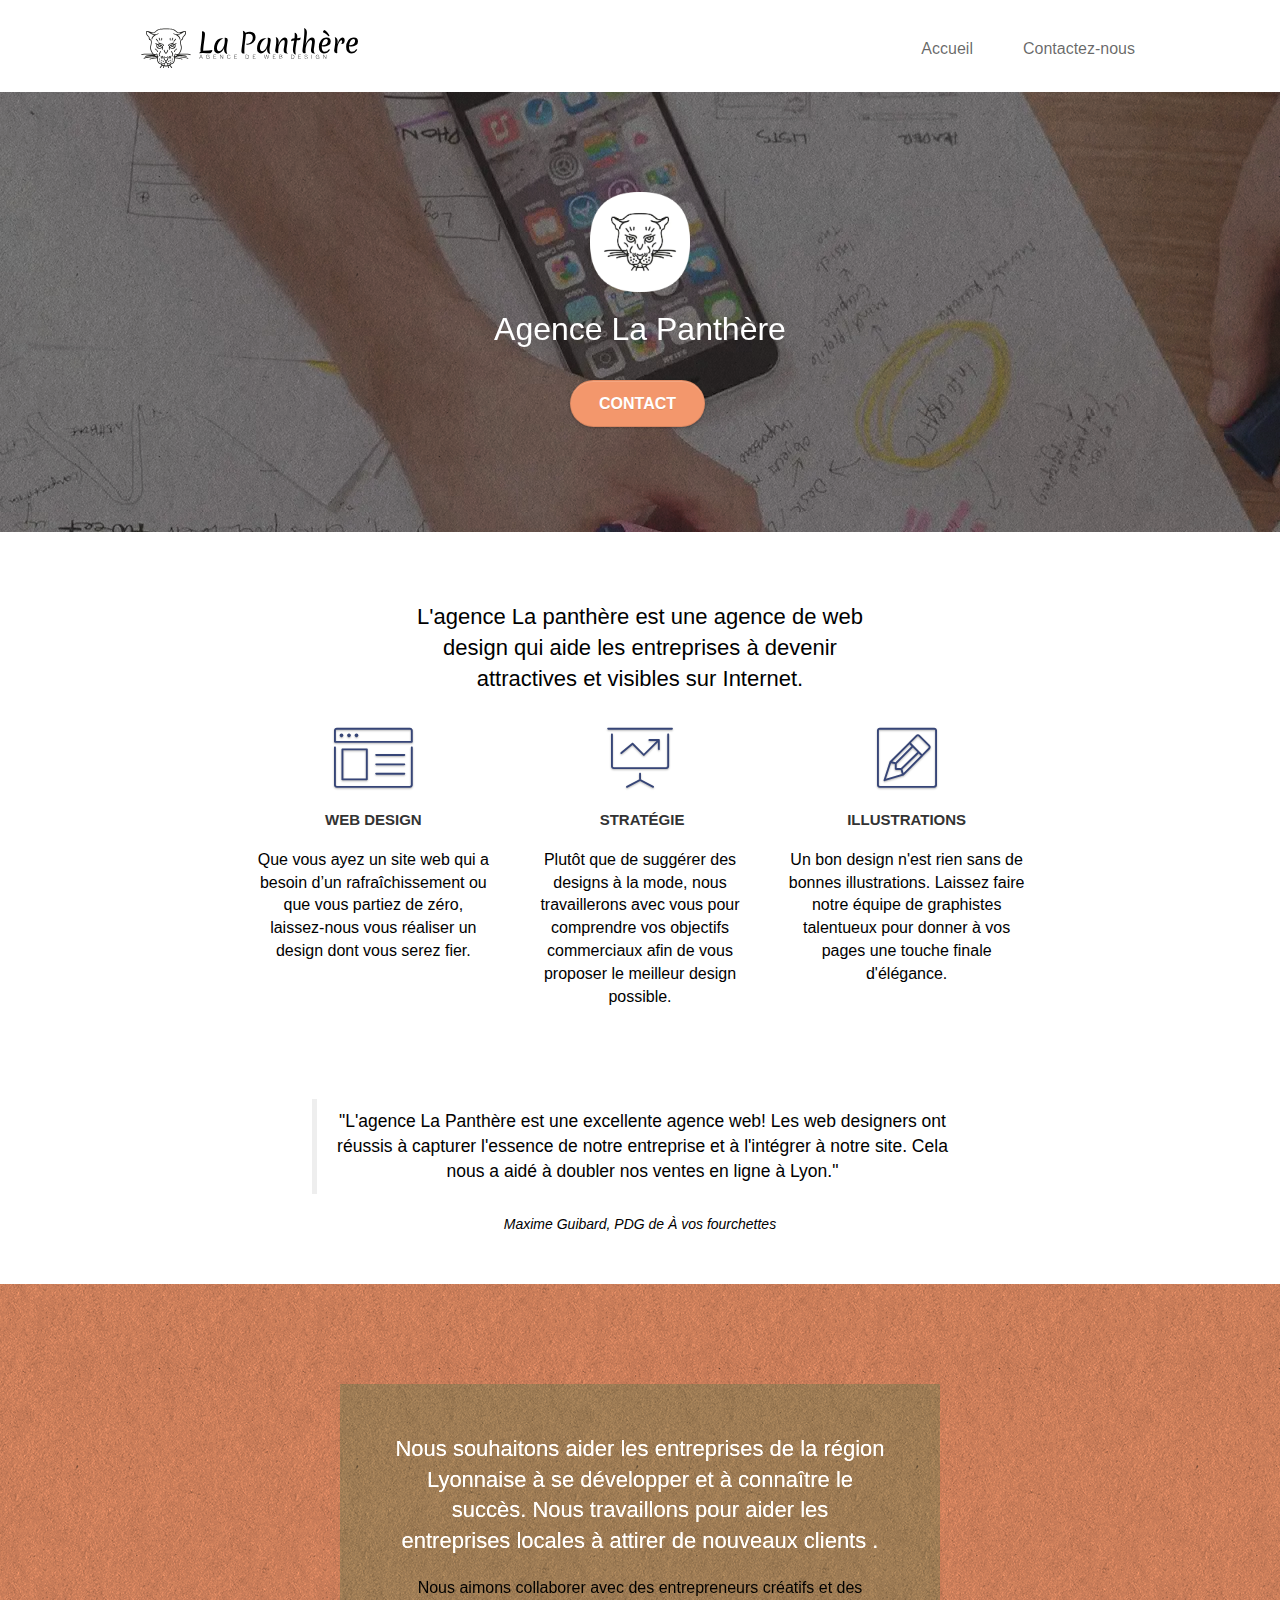
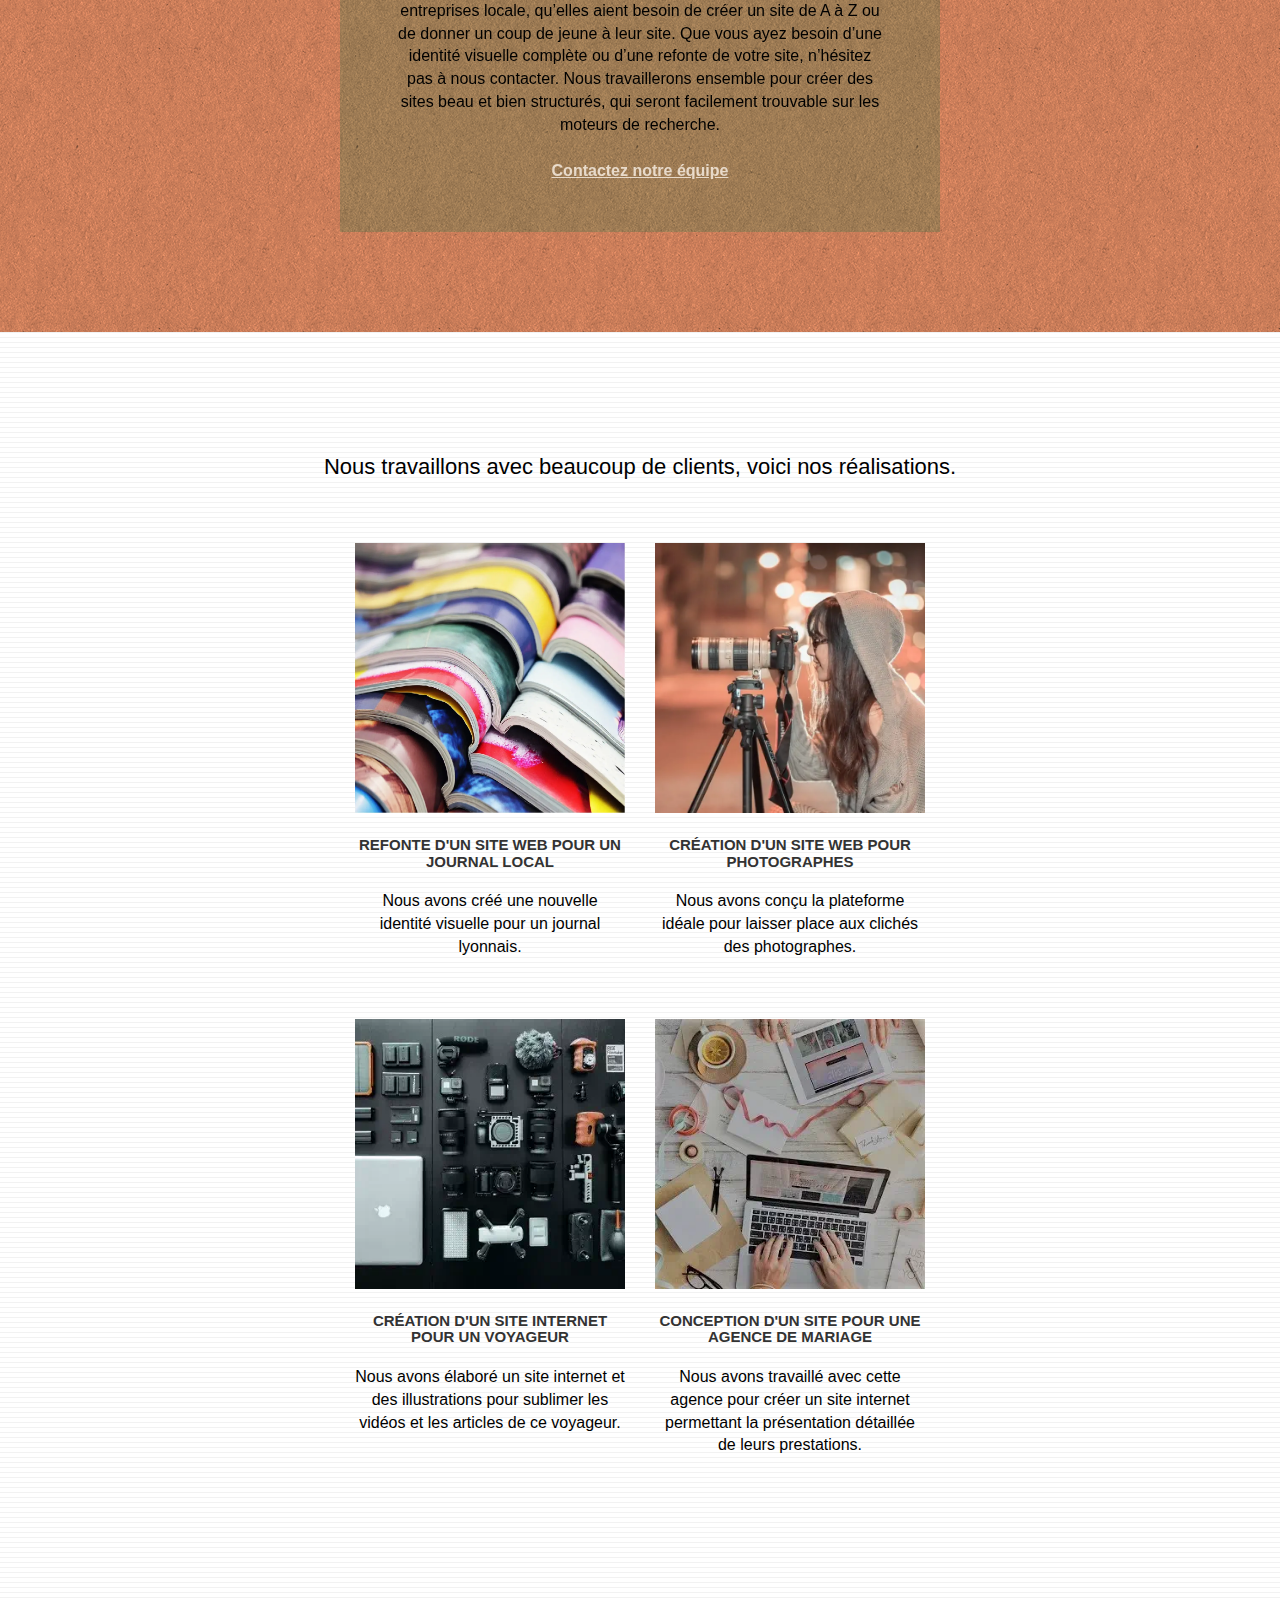
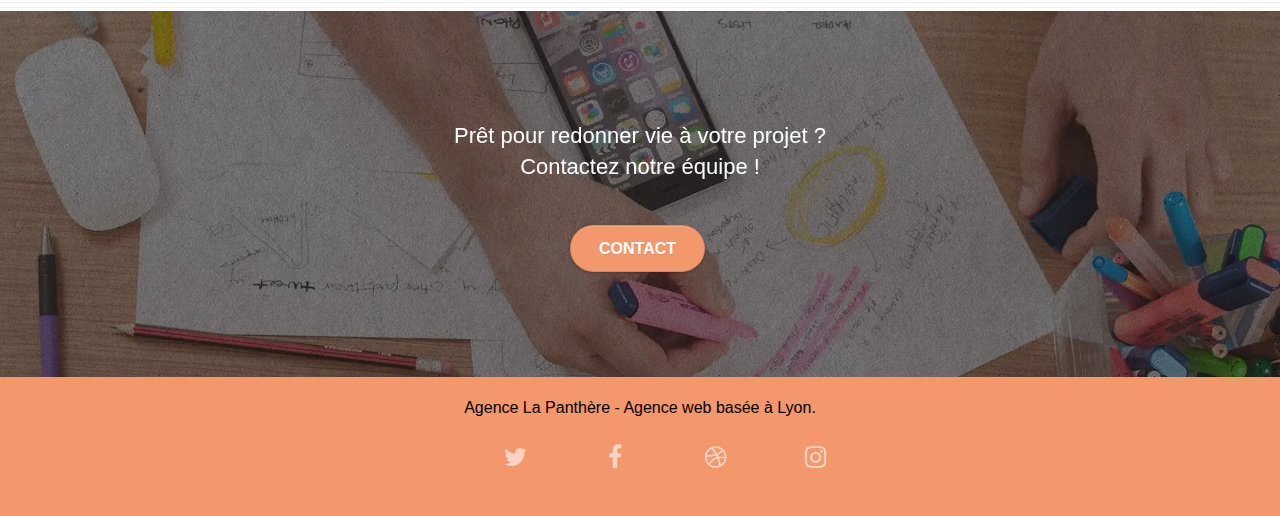
<file: index.html>
<!DOCTYPE html>
<html lang="fr">
  <head>
    <meta charset="utf-8" />
    <title>La panthère</title>

    <meta
      name="keywords"
      content="seo, google, toile, site web, site internet, agence design paris, agence design, agence esthétique web, agence stylisme web, index, page principal, la panthère."
    />
    <meta
      name="description"
      content="Index du projet-4, La panthère est une agence de web design qui aide les entreprises à devenir attractives et visibles sur Internet.C'est une agence stupéfiante, qui vous renversera comme une voiture sur l'autoroute de la technologie.. "
    />
    <meta
      name="viewport"
      content="width=device-width, initial-scale=1.0, viewport-fit=cover"
    />

    <!--balises opengraph-->
    <meta
      property="og:url"
      content="https://krommmm.github.io/P4-mission-after/"
    />
    <meta property="og:title" content="La panthère, agence de web design" />
    <meta property="og:description" content="styliser votre site web." />
    <meta property="og:image" content="img/desktop/favicon.jpg" />
    <meta property="op:type" content="site web" />

    <link rel="shortcut icon" type="image/png" href="img/desktop/favicon.jpg" />

    <link rel="stylesheet" type="text/css" href="./css/bootstrap-mini.css" />
    <link rel="stylesheet" type="text/css" href="./css/style-mini.css" />
    <link rel="stylesheet" type="text/css" href="./css/font-awesome-mini.css" />
    <link rel="stylesheet" type="text/css" href="./css/et-line-mini.css" />

    <script src="./js/jquery-2.1.0.js" defer></script>
    <script src="./js/bootstrap.min.js" defer></script>
    <script src="./js/blocs.min.js" defer></script>
    <script src="./js/jquery.touchSwipe.js" defer></script>
    <script src="./js/gmaps.js" defer></script>

    <!-- Analytics -->

    <!-- Analytics END -->
  </head>
  <body>
    <!-- Principal conteneur -->
    <div class="page-container">
      <!-- bloc-0 ou header-->
      <header>
        <div class="bloc bgc-white l-bloc" id="bloc-0">
          <div class="container bloc-sm">
            <nav class="navbar row">
              <div class="navbar-header">
                <a class="navbar-brand" href="index.html"
                  ><img
                    src="img/desktop/agence-la-panthere-monochrome.svg"
                    alt="lyon web design logo agence web meilleure agence"
                    height="40"
                /></a>

                <button
                  id="nav-toggle"
                  type="button"
                  class="ui-navbar-toggle navbar-toggle"
                  data-toggle="collapse"
                  data-target=".navbar-1"
                >
                  <span class="sr-only">Toggle navigation</span
                  ><span class="icon-bar"></span><span class="icon-bar"></span
                  ><span class="icon-bar"></span>
                </button>
              </div>
              <div
                class="collapse navbar-collapse navbar-1 special-dropdown-nav"
              >
                <ul class="site-navigation nav navbar-nav">
                  <li>
                    <a href="index.html">Accueil</a>
                  </li>
                  <li>
                    <a href="Contact.html">Contactez-nous</a>
                  </li>
                </ul>
              </div>
            </nav>
          </div>
        </div>
      </header>
      <!-- bloc-0 ou header END -->

      <!-- bloc-1-presentation -->
      <main>
        <div
          class="bloc bgc-dark-slate-blue bg-banniere d-bloc bg-t-edge bloc-bg-texture texture-paper b-parallax"
          id="bloc-1-hero"
        >
          <section class="container bloc-lg">
            <div class="row tight-width-whitespace">
              <div class="col-sm-12">
                <img
                  src="img/desktop/logo.webp"
                  class="center-block image-resize-mode"
                  width="100"
                  alt="Agence La Panthère, agence web lyon,logo"
                />
                <h1 class="text-center hero-bloc-text tc-white">
                  Agence La Panthère
                </h1>
                <div class="text-center">
                  <a
                    href="Contact.html"
                    class="btn btn-lg btn-clean btn-rd cta-hero btn-atomic-tangerine"
                    id="cta-hero"
                    >Contact</a
                  >
                </div>
              </div>
            </div>
          </section>
        </div>
        <!-- bloc-1-presentation END -->

        <!-- bloc-2-services -->
        <section class="bloc bgc-white l-bloc" id="bloc-2-services">
          <div class="container bloc-md">
            <div class="row">
              <div class="col-sm-12 text-center">
                <figure id="flex">
                  <h2>
                    L'agence La panthère est une agence de web design qui aide
                    les entreprises à devenir attractives et visibles sur
                    Internet.
                  </h2>
                </figure>
              </div>
            </div>
            <div class="row voffset-lg med-width-whitespace">
              <article class="col-sm-4">
                <div class="text-center">
                  <span
                    class="et-icon-browser sm-shadow icon-dark-slate-blue icons icon-lg"
                  ></span>
                </div>
                <h3 class="mg-md text-center">Web design</h3>
                <p class="text-center">
                  Que vous ayez un site web qui a besoin d&rsquo;un
                  rafraîchissement ou que vous partiez de zéro, laissez-nous
                  vous réaliser un design dont vous serez fier.
                </p>
              </article>
              <article class="col-sm-4">
                <div class="text-center">
                  <span
                    class="et-icon-presentation sm-shadow icon-dark-slate-blue icons icon-lg"
                  ></span>
                </div>
                <h3 class="mg-md text-center">&nbsp;Stratégie</h3>
                <p class="text-center">
                  Plutôt que de suggérer des designs à la mode, nous
                  travaillerons avec vous pour comprendre vos objectifs
                  commerciaux afin de vous proposer le meilleur design
                  possible.<br />
                </p>
              </article>
              <article class="col-sm-4">
                <div class="text-center">
                  <span
                    class="et-icon-edit sm-shadow icon-dark-slate-blue icons icon-lg"
                  ></span>
                </div>
                <h3 class="mg-md text-center">Illustrations</h3>
                <p class="text-center">
                  Un bon design n'est rien sans de bonnes illustrations. Laissez
                  faire notre équipe de graphistes talentueux pour donner à vos
                  pages une touche finale d'élégance.
                </p>
              </article>
            </div>
            <div class="row voffset-lg voffset">
              <div class="col-xs-12 col-md-8 col-md-offset-2 text-center">
                <blockquote>
                  "L'agence La Panthère est une excellente agence web! Les web
                  designers ont réussis à capturer l'essence de notre entreprise
                  et à l'intégrer à notre site. Cela nous a aidé à doubler nos
                  ventes en ligne à Lyon."
                </blockquote>
                <cite> Maxime Guibard, PDG de À vos fourchettes </cite>
              </div>
            </div>
          </div>
        </section>
        <!-- bloc-2-services END -->

        <!-- bloc-3-what-i-do -->
        <section
          class="bloc tc-white bgc-atomic-tangerine bg-presentation d-bloc bloc-bg-texture texture-paper b-parallax"
          id="bloc-3-what-i-do"
        >
          <div class="container bloc-lg">
            <div class="row tight-width-whitespace black-background">
              <div class="col-sm-12">
                <h2 class="mg-md text-center tc-white">
                  Nous souhaitons aider les entreprises de la région Lyonnaise à
                  se développer et à connaître le succès. Nous travaillons pour
                  aider les entreprises locales à attirer de nouveaux clients
                  .<br />
                </h2>
                <p class="text-center white">
                  Nous aimons collaborer avec des entrepreneurs créatifs et des
                  entreprises locale, qu’elles aient besoin de créer un site de
                  A à Z ou de donner un coup de jeune à leur site. Que vous ayez
                  besoin d’une identité visuelle complète ou d’une refonte de
                  votre site, n’hésitez pas à nous contacter. Nous travaillerons
                  ensemble pour créer des sites beau et bien structurés, qui
                  seront facilement trouvable sur les moteurs de recherche.
                  <br /><br /><a class="ltc-white bold-link" href="Contact.html"
                    >Contactez notre équipe</a
                  ><br />
                </p>
              </div>
            </div>
          </div>
        </section>
        <!-- bloc-3-what-i-do END -->

        <!-- bloc-4-portfolio -->
        <section
          class="bloc bgc-white bg-lines-h2-bg bg-repeat l-bloc"
          id="bloc-4-portfolio"
        >
          <div class="container bloc-lg">
            <div class="row">
              <div class="col-sm-12 text-center">
                <h2>
                  Nous travaillons avec beaucoup de clients, voici nos
                  réalisations.
                </h2>
              </div>
            </div>
            <div class="row tight-width-whitespace portfolio-row">
              <article class="col-sm-6">
                <a
                  href="#"
                  data-lightbox="img/mobile/1.webp"
                  data-gallery-id="gallery-1"
                  data-caption="Refonte d'un site web pour un journal local"
                  data-frame="snapshot-lb"
                  ><img
                    src="img/mobile/1.webp"
                    alt="lyon web design logo agence web meilleure agence et refonte site web journal"
                    class="img-responsive portfolio-thumb"
                /></a>
                <h3 class="mg-md text-center">
                  Refonte d'un site web pour un journal local
                </h3>
                <p class="text-center">
                  Nous avons créé une nouvelle identité visuelle pour un journal
                  lyonnais.
                </p>
              </article>
              <article class="col-sm-6">
                <a
                  href="#"
                  data-lightbox="img/desktop/2.webp"
                  data-gallery-id="gallery-1"
                  data-caption="Création d'un site web pour photographes"
                  data-frame="snapshot-lb"
                  ><img
                    src="img/mobile/2.webp"
                    class="img-responsive portfolio-thumb"
                    alt="lyon web design logo agence web meilleure agence, Création d'un site web pour photographes"
                /></a>
                <h3 class="mg-md text-center">
                  Création d'un site web pour photographes
                </h3>
                <p class="text-center">
                  Nous avons conçu la plateforme idéale pour laisser place aux
                  clichés des photographes.
                </p>
              </article>
            </div>
            <div class="row tight-width-whitespace portfolio-row">
              <article class="col-sm-6">
                <a
                  href="#"
                  data-lightbox="img/mobile/3.webp"
                  data-gallery-id="gallery-1"
                  data-caption="Création d'un site internet pour un voyageur"
                  data-frame="snapshot-lb"
                  ><img
                    src="img/mobile/3.webp"
                    class="img-responsive portfolio-thumb"
                    alt="lyon web design logo agence web meilleure agence, Création d'un site web pour voyageur"
                /></a>
                <h3 class="mg-md text-center">
                  Création d'un site internet pour un voyageur
                </h3>
                <p class="text-center">
                  Nous avons élaboré un site internet et des illustrations pour
                  sublimer les vidéos et les articles de ce voyageur.
                </p>
              </article>
              <div class="col-sm-6">
                <a
                  href="#"
                  data-lightbox="img/mobile/4.webp"
                  data-gallery-id="gallery-1"
                  data-caption="Conception d'un site pour une agence de mariage"
                  data-frame="snapshot-lb"
                  ><img
                    src="img/mobile/4.webp"
                    class="img-responsive portfolio-thumb"
                    alt="lyon web design logo agence web meilleure agence, Création d'un site web pour agence de mariage"
                /></a>
                <h3 class="mg-md text-center">
                  Conception d'un site pour une agence de mariage
                </h3>
                <p class="text-center">
                  Nous avons travaillé avec cette agence pour créer un site
                  internet permettant la présentation détaillée de leurs
                  prestations.
                </p>
              </div>
            </div>
          </div>
        </section>
        <!-- bloc-4-portfolio END -->

        <!-- bloc-5-cta -->
        <section
          class="bloc bgc-dark-slate-blue bg-banniere d-bloc bloc-bg-texture texture-paper"
          id="bloc-5-cta"
        >
          <div class="container bloc-lg">
            <div class="row">
              <h2 class="mg-md text-center tc-white">
                Prêt pour redonner vie à votre projet ?<br />Contactez notre
                équipe !
              </h2>
              <div class="col-sm-12 text-center">
                <a
                  href="Contact.html"
                  class="btn btn-atomic-tangerine btn-clean btn-rd btn-lg cta-hero"
                  >Contact</a
                >
              </div>
            </div>
          </div>
        </section>
        <!-- bloc-5-cta END -->
      </main>

      <!-- Footer - bloc-8 -->
      <footer>
        <div class="bloc bgc-atomic-tangerine d-bloc" id="bloc-8">
          <div class="container bloc-sm">
            <div class="row">
              <div class="col-sm-12">
                <p class="text-center white">
                  Agence La Panthère - Agence web basée à Lyon.<br />
                </p>
                <div class="row row-no-gutters social">
                  <div class="col-sm-3">
                    <div class="text-center">
                      <a class="social" href="index.html" title="twitter"
                        ><span class="fa fa-twitter icon-md"></span
                      ></a>
                    </div>
                  </div>
                  <div class="col-sm-3">
                    <div class="text-center">
                      <a class="social" href="index.html" title="facebook"
                        ><span class="fa fa-facebook icon-md"></span
                      ></a>
                    </div>
                  </div>
                  <div class="col-sm-3">
                    <div class="text-center">
                      <a class="social" href="index.html" title="dribble"
                        ><span class="fa fa-dribbble icon-md"></span
                      ></a>
                    </div>
                  </div>
                  <div class="col-sm-3">
                    <div class="text-center">
                      <a class="social" href="index.html" title="instagram"
                        ><span class="fa fa-instagram icon-md"></span
                      ></a>
                    </div>
                  </div>
                </div>
              </div>
            </div>
          </div>
        </div>
        <!-- Footer - bloc-8 END -->

        <!-- Principal conteneur END -->
      </footer>
    </div>
  </body>
</html>
</file>
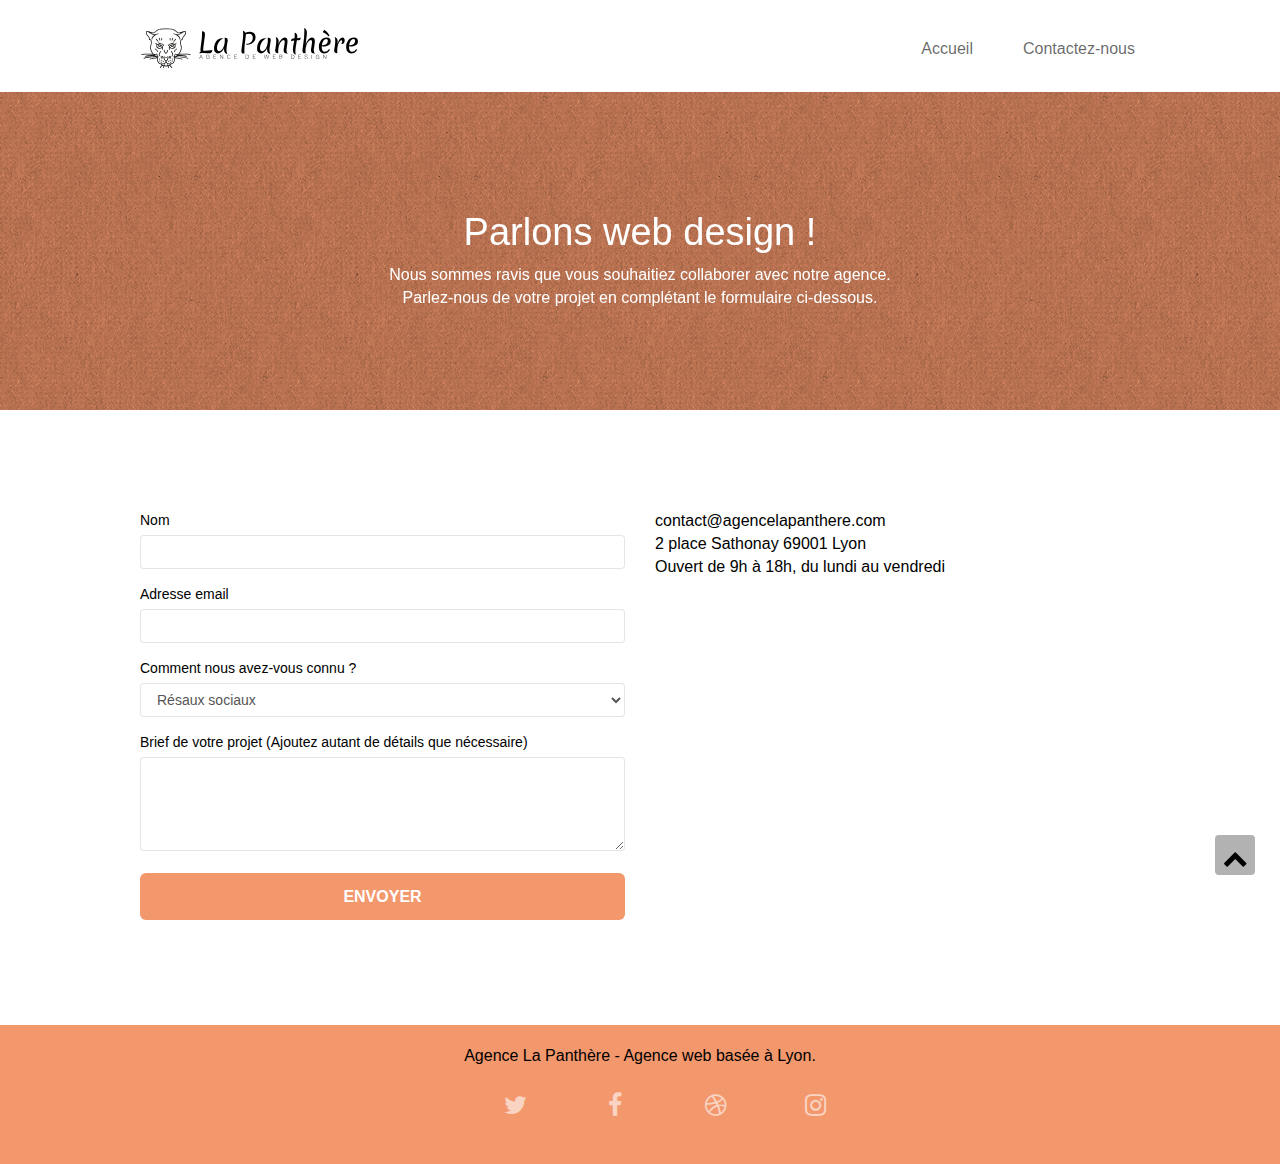
<file: Contact.html>
<!DOCTYPE html>
<html lang="fr">
  <head>
    <meta charset="utf-8" />
    <title>Contactez-nous</title>

    <meta
      name="keywords"
      content="seo, google, toile, site web, site internet, agence design paris, agence design, agence esthétique web, agence stylisme web, page deux, page 2, contact, la panthère"
    />
    <meta
      name="description"
      content="Deuième page du projet-4, La panthère est une agence de web design qui aide les entreprises à devenir attractives et visibles sur Internet.C'est une agence sérieuse et moderne qui prend le temps d'expliquer l'impacte des ses services."
    />
    <meta
      name="viewport"
      content="width=device-width, initial-scale=1.0, viewport-fit=cover"
    />

    <!--balises opengraph-->
    <meta
      property="og:url"
      content="https://krommmm.github.io/P4-mission-after/Contact.html"
    />
    <meta
      property="og:title"
      content="La panthère, agence de web design page de contact"
    />
    <meta property="og:description" content="styliser votre site web." />
    <meta property="og:image" content="img/desktop/favicon.jpg" />
    <meta property="op:type" content="site web" />

    <link rel="shortcut icon" type="image/png" href="img/desktop/favicon.jpg" />

    <link rel="stylesheet" type="text/css" href="./css/bootstrap-mini.css" />
    <link rel="stylesheet" type="text/css" href="./css/style-mini.css" />
    <link rel="stylesheet" type="text/css" href="./css/font-awesome-mini.css" />
    <link rel="stylesheet" type="text/css" href="./css/et-line-mini.css" />

    <script src="./js/jquery-2.1.0.min.js" defer></script>
    <script src="./js/bootstrap.min.js" defer></script>
    <script src="./js/blocs.min.js" defer></script>
    <script src="./js/jqBootstrapValidation.js" defer></script>
    <script src="./js/formHandler.js" defer></script>

    <!-- Analytics -->

    <!-- Analytics END -->
  </head>
  <body>
    <!-- Principal conteneur -->
    <div class="page-container">
      <!-- bloc-0 -->
      <header>
        <div class="bloc bgc-white l-bloc" id="bloc-0">
          <div class="container bloc-sm">
            <nav class="navbar row">
              <div class="navbar-header">
                <a class="navbar-brand" href="index.html"
                  ><img
                    src="img/mobile/agence-la-panthere-monochrome.svg"
                    alt="La panthère, web design logo"
                    height="40"
                /></a>
                <button
                  id="nav-toggle"
                  type="button"
                  class="ui-navbar-toggle navbar-toggle"
                  data-toggle="collapse"
                  data-target=".navbar-1"
                >
                  <span class="sr-only">Toggle navigation</span
                  ><span class="icon-bar"></span><span class="icon-bar"></span
                  ><span class="icon-bar"></span>
                </button>
              </div>
              <div
                class="collapse navbar-collapse navbar-1 special-dropdown-nav"
              >
                <ul class="site-navigation nav navbar-nav">
                  <li>
                    <a href="index.html">Accueil</a>
                  </li>
                  <li>
                    <a href="Contact.html">Contactez-nous</a>
                  </li>
                </ul>
              </div>
            </nav>
          </div>
        </div>
      </header>
      <!-- bloc-0 END -->

      <main>
        <!-- bloc-6 -->
        <div
          role="region"
          class="bloc bg-dots-bg bg-repeat bgc-atomic-tangerine d-bloc bloc-bg-texture texture-paper"
          id="bloc-6"
        >
          <div class="container bloc-lg">
            <div class="row">
              <div class="col-sm-12">
                <h1 class="text-center hero-bloc-text tc-white">
                  Parlons web design !
                </h1>
                <p class="text-center mg-lg tc-white tight-width-whitespace">
                  Nous sommes ravis que vous souhaitiez collaborer avec notre
                  agence.<br />
                  Parlez-nous de votre projet en complétant le formulaire
                  ci-dessous.
                </p>
              </div>
            </div>
          </div>
        </div>
        <!-- bloc-6 END -->

        <!-- bloc-7 -->
        <div role="region" class="bloc bgc-white l-bloc" id="bloc-7">
          <div class="container bloc-lg">
            <div class="row">
              <div class="col-sm-6">
                <form
                  id="form_1"
                  novalidate data-success-msg="Your message has been sent."
                  data-fail-msg="Sorry it seems that our mail server is not responding, Sorry for the inconvenience!"
                >
                  <div class="form-group">
                    <label> Nom </label>
                    <input id="name" class="form-control" required />
                  </div>
                  <div class="form-group">
                    <label> Adresse email </label>
                    <input
                      id="email"
                      class="form-control"
                      type="email"
                      required
                    />
                  </div>
                  <div class="form-group">
                    <label> Comment nous avez-vous connu ? </label>
                    <select name="trouver" id="input_504" class="form-control">
                      <option value="réseaux sociaux">Résaux sociaux</option>
                      <option value="bouche à oreille">Bouche à oreille</option>
                      <option value="publicité radio">Publicité radio</option>
                      <option value="moteur de recherche">
                        Moteur de recherche
                      </option>
                      <option value="site web">Note site web</option>
                      <option value="autre">Autre</option>
                    </select>
                  </div>
                  <div class="form-group">
                    <label>
                      Brief de votre projet (Ajoutez autant de détails que
                      nécessaire)<br /> </label
                    ><textarea
                      id="message"
                      class="form-control"
                      rows="4"
                      cols="50"
                      required
                    ></textarea>
                  </div>
                  <button
                    class="bloc-button btn btn-lg btn-block cta-hero btn-atomic-tangerine"
                    type="submit"
                  >
                    Envoyer
                  </button>
                </form>
              </div>
              <div class="col-sm-6">
                <p>
                  contact@agencelapanthere.com<br />2 place Sathonay 69001
                  Lyon<br />Ouvert de 9h à 18h, du lundi au vendredi<br />
                </p>
              </div>
            </div>
          </div>
        </div>
        <!-- bloc-7 END -->

        <!-- ScrollToTop Button -->
        <a
          class="bloc-button btn btn-d scrollToTop"
          onclick="scrollToTarget('1')"
          ><span class="fa fa-chevron-up"></span
        ></a>
        <!-- ScrollToTop Button END-->
      </main>

      <!-- Footer - bloc-8 -->
      <footer>
        <div class="bloc bgc-atomic-tangerine d-bloc" id="bloc-8">
          <div class="container bloc-sm">
            <div class="row">
              <div class="col-sm-12">
                <p class="text-center white">
                  Agence La Panthère - Agence web basée à Lyon.<br />
                </p>
                <div class="row row-no-gutters social">
                  <div class="col-sm-3">
                    <div class="text-center">
                      <a class="social" href="index.html"
                        ><span class="fa fa-twitter icon-md"></span
                      ></a>
                    </div>
                  </div>
                  <div class="col-sm-3">
                    <div class="text-center">
                      <a class="social" href="index.html"
                        ><span class="fa fa-facebook icon-md"></span
                      ></a>
                    </div>
                  </div>
                  <div class="col-sm-3">
                    <div class="text-center">
                      <a class="social" href="index.html"
                        ><span class="fa fa-dribbble icon-md"></span
                      ></a>
                    </div>
                  </div>
                  <div class="col-sm-3">
                    <div class="text-center">
                      <a class="social" href="index.html"
                        ><span class="fa fa-instagram icon-md"></span
                      ></a>
                    </div>
                  </div>
                </div>
              </div>
            </div>
          </div>
        </div>
        <!-- Footer - bloc-8 END -->

        <!-- Principal conteneur END -->
      </footer>
    </div>
  </body>
</html>
</file>
<file: css/style-mini.css>
body{margin:0;padding:0;background:#fff;overflow-x:hidden;-webkit-font-smoothing:antialiased;-moz-osx-font-smoothing:grayscale}a,button{transition:all .3s ease-in-out;outline:0}a:hover{text-decoration:none;cursor:pointer}#page-loading-blocs-notifaction{position:fixed;top:0;bottom:0;width:100%;z-index:100000;background:#fff url("img/pageload-spinner.gif") no-repeat center center}.bloc{width:100%;clear:both;background:50% 50% no-repeat;padding:0 50px;-webkit-background-size:cover;-moz-background-size:cover;-o-background-size:cover;background-size:cover;position:relative}.bloc .container{padding-left:0;padding-right:0}.bloc-lg{padding:100px 50px}.bloc-md{padding:50px}.bloc-sm{padding:20px 50px}.bg-b-edge,.bg-bl-edge,.bg-br-edge,.bg-center,.bg-l-edge,.bg-r-edge,.bg-repeat,.bg-t-edge,.bg-tl-edge,.bg-tr-edge{-webkit-background-size:auto;-moz-background-size:auto;-o-background-size:auto;background-size:auto}.bg-repeat{background:repeat}.bg-t-edge{background:top no-repeat}.bloc-bg-texture::before{content:"";background-size:2px 2px;position:absolute;top:0;bottom:0;left:0;right:0}.b-parallax{background-attachment:fixed}.d-bloc{color:rgba(255,255,255,.7)}.d-bloc button:hover{color:rgba(255,255,255,.9)}.d-bloc .icon-round,.d-bloc .icon-rounded,.d-bloc .icon-semi-rounded-a,.d-bloc .icon-semi-rounded-b,.d-bloc .icon-square{border-color:rgba(255,255,255,.9)}.d-bloc .divider-h span{border-color:rgba(255,255,255,.2)}.d-bloc .a-btn,.d-bloc .navbar a,.d-bloc .navbar-brand,.d-bloc a .icon-lg,.d-bloc a .icon-md,.d-bloc a .icon-sm,.d-bloc a .icon-xl,.d-bloc h1 a,.d-bloc h2 a,.d-bloc h3 a,.d-bloc h4 a,.d-bloc h5 a,.d-bloc h6 a,.d-bloc p a{color:rgba(255,255,255,.6)}.d-bloc .a-btn:hover,.d-bloc .navbar a:hover,.d-bloc .navbar-brand:hover,.d-bloc a:hover .icon-lg,.d-bloc a:hover .icon-md,.d-bloc a:hover .icon-sm,.d-bloc a:hover .icon-xl,.d-bloc h1 a:hover,.d-bloc h2 a:hover,.d-bloc h3 a:hover,.d-bloc h4 a:hover,.d-bloc h5 a:hover,.d-bloc h6 a:hover,.d-bloc p a:hover{color:#fff}.d-bloc .navbar-toggle .icon-bar{background:#fff}.d-bloc .btn-wire,.d-bloc .btn-wire:hover{color:#fff;border-color:#fff}.d-bloc .panel{color:rgba(0,0,0,.5)}.d-bloc .panel button:hover{color:rgba(0,0,0,.7)}.d-bloc .panel icon{border-color:rgba(0,0,0,.7)}.d-bloc .panel .divider-h span{border-color:rgba(0,0,0,.1)}.d-bloc .panel .a-btn{color:rgba(0,0,0,.6)}.d-bloc .panel .a-btn:hover{color:#000}.d-bloc .panel .btn-wire,.d-bloc .panel .btn-wire:hover{color:rgba(0,0,0,.7);border-color:rgba(0,0,0,.3)}.d-bloc .panel,.l-bloc{color:rgba(0,0,0,.5)}.d-bloc .panel button:hover,.l-bloc button:hover{color:rgba(0,0,0,.7)}.l-bloc .icon-round,.l-bloc .icon-rounded,.l-bloc .icon-semi-rounded-a,.l-bloc .icon-semi-rounded-b,.l-bloc .icon-square{border-color:rgba(0,0,0,.7)}.d-bloc .panel .divider-h span,.l-bloc .divider-h span{border-color:rgba(0,0,0,.1)}.d-bloc .panel .a-btn,.l-bloc .a-btn,.l-bloc .navbar a,.l-bloc .navbar-brand,.l-bloc a .icon-lg,.l-bloc a .icon-md,.l-bloc a .icon-sm,.l-bloc a .icon-xl,.l-bloc h1 a,.l-bloc h2 a,.l-bloc h3 a,.l-bloc h4 a,.l-bloc h5 a,.l-bloc h6 a,.l-bloc p a{color:rgba(0,0,0,.6)}.d-bloc .panel .a-btn:hover,.l-bloc .a-btn:hover,.l-bloc .navbar a:hover,.l-bloc .navbar-brand:hover,.l-bloc a:hover .icon-lg,.l-bloc a:hover .icon-md,.l-bloc a:hover .icon-sm,.l-bloc a:hover .icon-xl,.l-bloc h1 a:hover,.l-bloc h2 a:hover,.l-bloc h3 a:hover,.l-bloc h4 a:hover,.l-bloc h5 a:hover,.l-bloc h6 a:hover,.l-bloc p a:hover{color:#000}.l-bloc .navbar-toggle .icon-bar{color:rgba(0,0,0,.6)}.d-bloc .panel .btn-wire,.d-bloc .panel .btn-wire:hover,.l-bloc .btn-wire,.l-bloc .btn-wire:hover{color:rgba(0,0,0,.7);border-color:rgba(0,0,0,.3)}.voffset{margin-top:30px}.voffset-lg{margin-top:80px}.row-no-gutters{margin-right:0;margin-left:0}.row.row-no-gutters>[class*=" col-"],.row.row-no-gutters>[class^=col-]{padding-right:0;padding-left:0}#bloc-1-hero h1{font-size:32px}.navbar{margin-bottom:0;z-index:1}.navbar-brand{height:auto;padding:3px 15px;font-size:25px;font-weight:400;font-weight:600;line-height:44px}.navbar-brand img{max-height:200px;margin:0 5px 0 0;display:inline}.navbar-brand img[src$=svg]{min-width:100px}.nav-center .navbar-brand img{margin:0}.navbar .nav{padding-top:2px;margin-right:-16px;float:right;z-index:1}.nav>li{float:left;margin-top:4px;font-size:16px;margin-left:20px}.navbar-nav .open .dropdown-menu>li>a{text-align:inherit}.nav>li a:focus,.nav>li a:hover{background:0 0}a:focus{border:1px solid #0060df}.navbar-toggle{margin:10px 10px 0 0;border:0}.navbar-toggle:hover{background:0 0}.navbar-toggle .icon-bar{background-color:rgba(0,0,0,.5);width:26px}.nav-invert .navbar .nav{float:left}.nav-invert .navbar-brand,.nav-invert .navbar-header{float:right;position:relative;z-index:2}.nav>li>.dropdown a{background:0 0;display:block;padding:14px 15px}nav .caret{margin:0 5px}.dropdown-menu .dropdown-menu{top:-8px;left:100%}.dropdown-menu .dropmenu-flow-right{top:100%;left:0;margin-left:-1px;border-top-left-radius:0;border-top-right-radius:0}.dropdown-menu .dropdown span{border:4px solid #000;border-top-color:transparent;border-right-color:transparent;border-bottom-color:transparent;margin:6px -5px 0 0;float:right}.mg-md{margin-top:10px;margin-bottom:20px}.mg-lg{margin-top:10px;margin-bottom:40px}.btn{margin:0 5px 5px 0}.btn.pull-right{margin:0 0 5px 5px}.btn-d,.btn-d:focus,.btn-d:hover{color:#fff;background:rgba(0,0,0,.3)}button{outline:0}.btn-rd{border-radius:40px}.btn-clean{border:1px solid rgba(0,0,0,.08);border-bottom-color:rgba(0,0,0,.1);text-shadow:0 1px 0 rgba(0,0,1,.1);box-shadow:0 1px 3px rgba(0,0,1,.25),inset 0 1px 0 0 rgba(255,255,255,.15)}.icon-md{font-size:30px}.icon-lg{font-size:60px}.sm-shadow{text-shadow:0 1px 2px rgba(0,0,0,.3)}.panel-sq,.panel-sq .panel-footer,.panel-sq .panel-heading{border-radius:0}.panel-rd{border-radius:30px}.panel-rd .panel-heading{border-radius:29px 29px 0 0}.panel-rd .panel-footer{border-radius:0 0 29px 29px}.form-control{border-color:rgba(0,0,0,.1);box-shadow:none}.bloc-button{display:flex;justify-content:center;align-items:center}#bloc-8{display:flex;justify-content:center}.row-no-gutters .social{margin-left:50px}.scrollToTop{width:40px;height:40px;position:fixed;bottom:20px;right:20px;z-index:500;transition:all .3s ease-in-out}.scrollToTop span{margin-top:6px}.showScrollTop{font-size:14px;opacity:1}a[data-lightbox]{position:relative;display:block;text-align:center}a[data-lightbox]:hover::before{content:"+";font-family:HelveticaNeue-Light,"Helvetica Neue Light","Helvetica Neue",Helvetica,Arial;font-size:32px;width:50px;height:50px;margin-left:-25px;border-radius:50%;background:rgba(0,0,0,.6);color:#fff;font-weight:100;z-index:1;position:absolute;top:50%;transform:translateY(-50%);-webkit-transform:translateY(-50%)}a[data-lightbox]:hover img{opacity:.6;-webkit-animation-fill-mode:none;animation-fill-mode:none}#lightbox-modal{display:flex;align-items:center}#lightbox-modal .modal-dialog{width:90%;max-width:900px;margin:0 auto 0}#lightbox-modal .modal-dialog img{max-height:90vh;margin:0 auto}.lightbox-caption{padding:20px;color:#fff;background:rgba(0,0,0,.5);position:absolute;left:15px;right:15px;bottom:5px}.close-lightbox{color:#fff;font-size:30px;position:absolute;top:20px;right:20px;z-index:20;background:rgba(0,0,0,.5);border:none;line-height:30px;padding:0 9px 5px;opacity:.3}.close-lightbox:hover,.next-lightbox:hover,.prev-lightbox:hover{opacity:1;color:#fff}.next-lightbox,.prev-lightbox{font-size:20px;color:rgba(255,255,255,.9);background:rgba(0,0,0,.5);transition:all .2s ease-in-out;position:absolute;top:45%;z-index:1;opacity:.4}.next-lightbox{padding:6px 8px 1px 13px;right:25px}.prev-lightbox{padding:6px 13px 1px 10px;left:25px}.snapshot-lb .modal-body{padding-bottom:45px}.snapshot-lb .lightbox-caption{padding:0;color:rgba(0,0,0,.5);background:0 0}.btn,a,blockquote,cite,h1,h2,h3,h4,h5,h6,label,p{font-family:helvetica;font-weight:400;color:#000}.container{max-width:1000px}.hero-bloc-text{font-size:38px}.hero-bloc-text-sub{font-size:36px}.statement-bloc-text{line-height:26px;font-style:italic;font-size:20px;text-align:center;font-weight:lighter;max-width:520px;margin:auto auto auto auto}p{font-size:16px}.tight-width-whitespace{max-width:600px;margin:auto auto auto auto}.h1{font-size:20px;font-family:"Open Sans"}.cta-hero{margin-top:22px;color:#fff;text-transform:uppercase;padding:12px 28px 12px 28px;font-size:16px;font-weight:700}.social{max-width:400px;margin:auto auto auto auto;margin-top:25px;margin-bottom:25px}h2{font-size:22px;line-height:1.4em}h3{font-size:15px;text-transform:uppercase;font-weight:700;color:#333}.med-width-whitespace{max-width:800px;margin:auto auto auto auto;box-shadow:0 0 0 #000}h1{color:#fff}h4{color:#333}.icons{margin-bottom:14px;margin-top:24px}.white{color:#000}.portfolio-thumb{margin-bottom:24px}.portfolio-row{margin-bottom:44px;margin-top:50px}.avatar{box-shadow:0 4px 9px rgba(0,0,0,.3)}.black-background{background-color:rgba(165,147,99,.7);padding:40px 40px 40px 40px}.bold-link{font-weight:900;text-decoration:underline}.bgc-white{background-color:#fff}.bgc-dark-slate-blue{background-color:#364577}.bgc-atomic-tangerine{background-color:#f3976c}#bloc-6{display:flex;justify-content:center}.tc-white{color:#fff;filter:brightness(1.1)}.btn-atomic-tangerine{background:#f3976c;color:#fff}.btn-atomic-tangerine:hover{background:#c27956;color:#fff}.ltc-white{color:#fff}.ltc-white:hover{color:#ccc}.ltc-atomic-tangerine{color:#f3976c}.ltc-atomic-tangerine:hover{color:#c27956}.icon-dark-slate-blue{color:#364577;border-color:#364577}@media screen and (min-width:768px){.bg-dots-bg{background-image:url("../img/desktop/dots-bg.webp")}.bg-lines-h2-bg{background-image:url("../img/desktop/lines-h2-bg.webp")}.bg-banniere{background-image:url("../img/desktop/agence-la-panthere-large.webp")}.bg-presentation{background-image:url("../img/desktop/image-de-presentation.webp")}}#lightbox-image{height:320px;width:320px}#flex{display:flex;justify-content:center}#bloc-2-services h2{max-width:500px}@media screen and (max-width:767px){.col-sm-6{display:flex;justify-content:center;align-items:center;flex-direction:column}article img{height:320px;width:320px}.bg-dots-bg{background-image:url("../img/mobile/dots-bg.webp")}.bg-lines-h2-bg{background-image:url("../img/mobile/lines-h2-bg.webp")}.bg-banniere{background-image:url("../img/mobile/agence-la-panthere-large.webp")}.bg-presentation{background-image:url("../img/mobile/image-de-presentation.webp")}}@media (max-width:1024px){.bloc{padding-left:20px;padding-right:20px}.bloc-tile-2.full-width-bloc .container,.bloc-tile-3.full-width-bloc .container,.bloc-tile-4.full-width-bloc .container,.bloc.full-width-bloc{padding-left:0;padding-right:0}}@media (max-width:992px) and (min-width:768px){.navbar .nav{max-width:80%}.nav-center.navbar .nav{max-width:100%}}@media only screen and (min-width:768px) and (max-width:1024px) and (orientation:landscape){.b-parallax{background-attachment:scroll}}@media only screen and (min-width:1024px) and (max-width:1366px) and (-webkit-min-pixel-ratio:1.5){.b-parallax{background-attachment:scroll}}@media (max-width:991px){.container{width:100%}.b-parallax{background-attachment:scroll}#hero-bloc,.page-container{overflow-x:hidden;position:relative}.bloc{padding-left:constant(safe-area-inset-left);padding-right:constant(safe-area-inset-right)}.bloc-group,.bloc-group .bloc{display:block;width:100%}.bloc-fill-screen .fill-bloc-bottom-edge,.bloc-fill-screen .fill-bloc-top-edge{padding:0 20px;padding-left:constant(safe-area-inset-left);padding-right:constant(safe-area-inset-right)}}@media (max-width:767px){.page-container{overflow-x:hidden;position:relative}#disqus_thread,h1,h2,h3,h4,h5,h6,p{padding-left:10px;padding-right:10px}.b-parallax{background-attachment:scroll}.navbar .nav{padding-top:0;border-top:1px solid rgba(0,0,0,.2);float:none}.navbar.row{margin-left:0;margin-right:0}.site-navigation{position:inherit;transform:none;-webkit-transform:none;-ms-transform:none}.navbar-nav>li>a{padding-top:15px;padding-bottom:15px}.nav>li{margin-top:0;border-bottom:1px solid rgba(0,0,0,.1);background:rgba(0,0,0,.05);text-align:left;padding-left:15px;width:100%}.nav>li:hover{background:rgba(0,0,0,.08)}.dropdown .dropdown a .caret{float:none;margin:5px 0 0 10px;border:4px solid #000;border-bottom-color:transparent;border-right-color:transparent;border-left-color:transparent}#hero-bloc .navbar .nav{background:rgba(0,0,0,.8)}#hero-bloc .navbar .nav a{color:rgba(255,255,255,.6)}.hero{padding:50px 0}.hero-nav{left:-1px;right:-1px}.navbar-collapse{padding:0;overflow-x:hidden;-webkit-box-shadow:none;box-shadow:none}.navbar-brand img{max-height:40px;width:auto}.nav-invert .navbar-header{float:none;width:100%}.nav-invert .navbar-toggle{float:left;margin-left:10px}.bloc{padding-left:0;padding-right:0}.bloc-lg,.bloc-xl,.bloc-xxl{padding:40px 0}.bloc-md,.bloc-sm{padding-left:0;padding-right:0}.bloc-fill-screen .fill-bloc-bottom-edge,.bloc-fill-screen .fill-bloc-top-edge,.bloc-tile-2 .container,.bloc-tile-3 .container,.bloc-tile-4 .container{padding-left:0;padding-right:0}.a-block{padding:0 10px}.btn-dwn{display:none}.voffset{margin-top:5px}.voffset-md{margin-top:20px}.voffset-lg{margin-top:30px}form{padding:5px}.close-lightbox{display:inline-block}.blocsapp-device-iphone5{background-size:216px 425px;padding-top:60px;width:216px;height:425px}.blocsapp-device-iphone5 img{width:180px;height:320px}}@media (max-width:400px){.bloc{padding-left:0;padding-right:0}}@media (max-width:767px){.bloc-mob-center-text{text-align:center}}@media screen and (max-width:769px){.texture-paper::before{background:url("../img/desktop/texture-paper.webp");background-size:280px 280px}}@media screen and (min-width:768px){.texture-paper::before{background:url("../img/mobile/texture-paper.webp");background-size:280px 280px}}@media (min-width:768px){.site-navigation{position:absolute;top:50%;right:20px;transform:translate(0,-50%);-webkit-transform:translateY(-50%)}li a{text-decoration:none}ul{list-style-type:none}.nav>li .dropdown-menu a,.nav>li .dropdown-menu a:hover{color:#484848}.nav-invert .site-navigation{left:0;right:0}.nav-center{text-align:center}.nav-center .navbar-header{width:100%}.nav-center .nav>li,.nav-center .navbar-brand,.nav-center .navbar-header{float:none;display:inline-block}.nav-center .site-navigation{position:relative;width:100%;right:0;margin-right:0;margin-top:20px}.nav-center.mini-nav .navbar-toggle{float:none;margin:10px auto 0}}
</file>
<file: css/et-line-mini.css>
@font-face{font-family:et-line;src:url(../fonts/et-line.eot);src:url(../fonts/et-line.eot?#iefix) format('embedded-opentype'),url(../fonts/et-line.woff) format('woff'),url(../fonts/et-line.ttf) format('truetype'),url(../fonts/et-line.svg#et-line) format('svg');font-weight:400;font-style:normal}.et-icon-adjustments,.et-icon-alarmclock,.et-icon-anchor,.et-icon-aperture,.et-icon-attachment,.et-icon-bargraph,.et-icon-basket,.et-icon-beaker,.et-icon-bike,.et-icon-book-open,.et-icon-briefcase,.et-icon-browser,.et-icon-calendar,.et-icon-camera,.et-icon-caution,.et-icon-chat,.et-icon-circle-compass,.et-icon-clipboard,.et-icon-clock,.et-icon-cloud,.et-icon-compass,.et-icon-desktop,.et-icon-dial,.et-icon-document,.et-icon-documents,.et-icon-download,.et-icon-dribbble,.et-icon-edit,.et-icon-envelope,.et-icon-expand,.et-icon-facebook,.et-icon-flag,.et-icon-focus,.et-icon-gears,.et-icon-genius,.et-icon-gift,.et-icon-global,.et-icon-globe,.et-icon-googleplus,.et-icon-grid,.et-icon-happy,.et-icon-hazardous,.et-icon-heart,.et-icon-hotairballoon,.et-icon-hourglass,.et-icon-key,.et-icon-laptop,.et-icon-layers,.et-icon-lifesaver,.et-icon-lightbulb,.et-icon-linegraph,.et-icon-linkedin,.et-icon-lock,.et-icon-magnifying-glass,.et-icon-map,.et-icon-map-pin,.et-icon-megaphone,.et-icon-mic,.et-icon-mobile,.et-icon-newspaper,.et-icon-notebook,.et-icon-paintbrush,.et-icon-paperclip,.et-icon-pencil,.et-icon-phone,.et-icon-picture,.et-icon-pictures,.et-icon-piechart,.et-icon-presentation,.et-icon-pricetags,.et-icon-printer,.et-icon-profile-female,.et-icon-profile-male,.et-icon-puzzle,.et-icon-quote,.et-icon-recycle,.et-icon-refresh,.et-icon-ribbon,.et-icon-rss,.et-icon-sad,.et-icon-scissors,.et-icon-scope,.et-icon-search,.et-icon-shield,.et-icon-speedometer,.et-icon-strategy,.et-icon-streetsign,.et-icon-tablet,.et-icon-target,.et-icon-telescope,.et-icon-toolbox,.et-icon-tools,.et-icon-tools-2,.et-icon-trophy,.et-icon-tumblr,.et-icon-twitter,.et-icon-upload,.et-icon-video,.et-icon-wallet,.et-icon-wine{font-family:et-line;speak:none;font-style:normal;font-weight:400;font-variant:normal;text-transform:none;line-height:1;-webkit-font-smoothing:antialiased;-moz-osx-font-smoothing:grayscale;display:inline-block}.et-icon-mobile:before{content:"\e000"}.et-icon-laptop:before{content:"\e001"}.et-icon-desktop:before{content:"\e002"}.et-icon-tablet:before{content:"\e003"}.et-icon-phone:before{content:"\e004"}.et-icon-document:before{content:"\e005"}.et-icon-documents:before{content:"\e006"}.et-icon-search:before{content:"\e007"}.et-icon-clipboard:before{content:"\e008"}.et-icon-newspaper:before{content:"\e009"}.et-icon-notebook:before{content:"\e00a"}.et-icon-book-open:before{content:"\e00b"}.et-icon-browser:before{content:"\e00c"}.et-icon-calendar:before{content:"\e00d"}.et-icon-presentation:before{content:"\e00e"}.et-icon-picture:before{content:"\e00f"}.et-icon-pictures:before{content:"\e010"}.et-icon-video:before{content:"\e011"}.et-icon-camera:before{content:"\e012"}.et-icon-printer:before{content:"\e013"}.et-icon-toolbox:before{content:"\e014"}.et-icon-briefcase:before{content:"\e015"}.et-icon-wallet:before{content:"\e016"}.et-icon-gift:before{content:"\e017"}.et-icon-bargraph:before{content:"\e018"}.et-icon-grid:before{content:"\e019"}.et-icon-expand:before{content:"\e01a"}.et-icon-focus:before{content:"\e01b"}.et-icon-edit:before{content:"\e01c"}.et-icon-adjustments:before{content:"\e01d"}.et-icon-ribbon:before{content:"\e01e"}.et-icon-hourglass:before{content:"\e01f"}.et-icon-lock:before{content:"\e020"}.et-icon-megaphone:before{content:"\e021"}.et-icon-shield:before{content:"\e022"}.et-icon-trophy:before{content:"\e023"}.et-icon-flag:before{content:"\e024"}.et-icon-map:before{content:"\e025"}.et-icon-puzzle:before{content:"\e026"}.et-icon-basket:before{content:"\e027"}.et-icon-envelope:before{content:"\e028"}.et-icon-streetsign:before{content:"\e029"}.et-icon-telescope:before{content:"\e02a"}.et-icon-gears:before{content:"\e02b"}.et-icon-key:before{content:"\e02c"}.et-icon-paperclip:before{content:"\e02d"}.et-icon-attachment:before{content:"\e02e"}.et-icon-pricetags:before{content:"\e02f"}.et-icon-lightbulb:before{content:"\e030"}.et-icon-layers:before{content:"\e031"}.et-icon-pencil:before{content:"\e032"}.et-icon-tools:before{content:"\e033"}.et-icon-tools-2:before{content:"\e034"}.et-icon-scissors:before{content:"\e035"}.et-icon-paintbrush:before{content:"\e036"}.et-icon-magnifying-glass:before{content:"\e037"}.et-icon-circle-compass:before{content:"\e038"}.et-icon-linegraph:before{content:"\e039"}.et-icon-mic:before{content:"\e03a"}.et-icon-strategy:before{content:"\e03b"}.et-icon-beaker:before{content:"\e03c"}.et-icon-caution:before{content:"\e03d"}.et-icon-recycle:before{content:"\e03e"}.et-icon-anchor:before{content:"\e03f"}.et-icon-profile-male:before{content:"\e040"}.et-icon-profile-female:before{content:"\e041"}.et-icon-bike:before{content:"\e042"}.et-icon-wine:before{content:"\e043"}.et-icon-hotairballoon:before{content:"\e044"}.et-icon-globe:before{content:"\e045"}.et-icon-genius:before{content:"\e046"}.et-icon-map-pin:before{content:"\e047"}.et-icon-dial:before{content:"\e048"}.et-icon-chat:before{content:"\e049"}.et-icon-heart:before{content:"\e04a"}.et-icon-cloud:before{content:"\e04b"}.et-icon-upload:before{content:"\e04c"}.et-icon-download:before{content:"\e04d"}.et-icon-target:before{content:"\e04e"}.et-icon-hazardous:before{content:"\e04f"}.et-icon-piechart:before{content:"\e050"}.et-icon-speedometer:before{content:"\e051"}.et-icon-global:before{content:"\e052"}.et-icon-compass:before{content:"\e053"}.et-icon-lifesaver:before{content:"\e054"}.et-icon-clock:before{content:"\e055"}.et-icon-aperture:before{content:"\e056"}.et-icon-quote:before{content:"\e057"}.et-icon-scope:before{content:"\e058"}.et-icon-alarmclock:before{content:"\e059"}.et-icon-refresh:before{content:"\e05a"}.et-icon-happy:before{content:"\e05b"}.et-icon-sad:before{content:"\e05c"}.et-icon-facebook:before{content:"\e05d"}.et-icon-twitter:before{content:"\e05e"}.et-icon-googleplus:before{content:"\e05f"}.et-icon-rss:before{content:"\e060"}.et-icon-tumblr:before{content:"\e061"}.et-icon-linkedin:before{content:"\e062"}.et-icon-dribbble:before{content:"\e063"}
</file>
